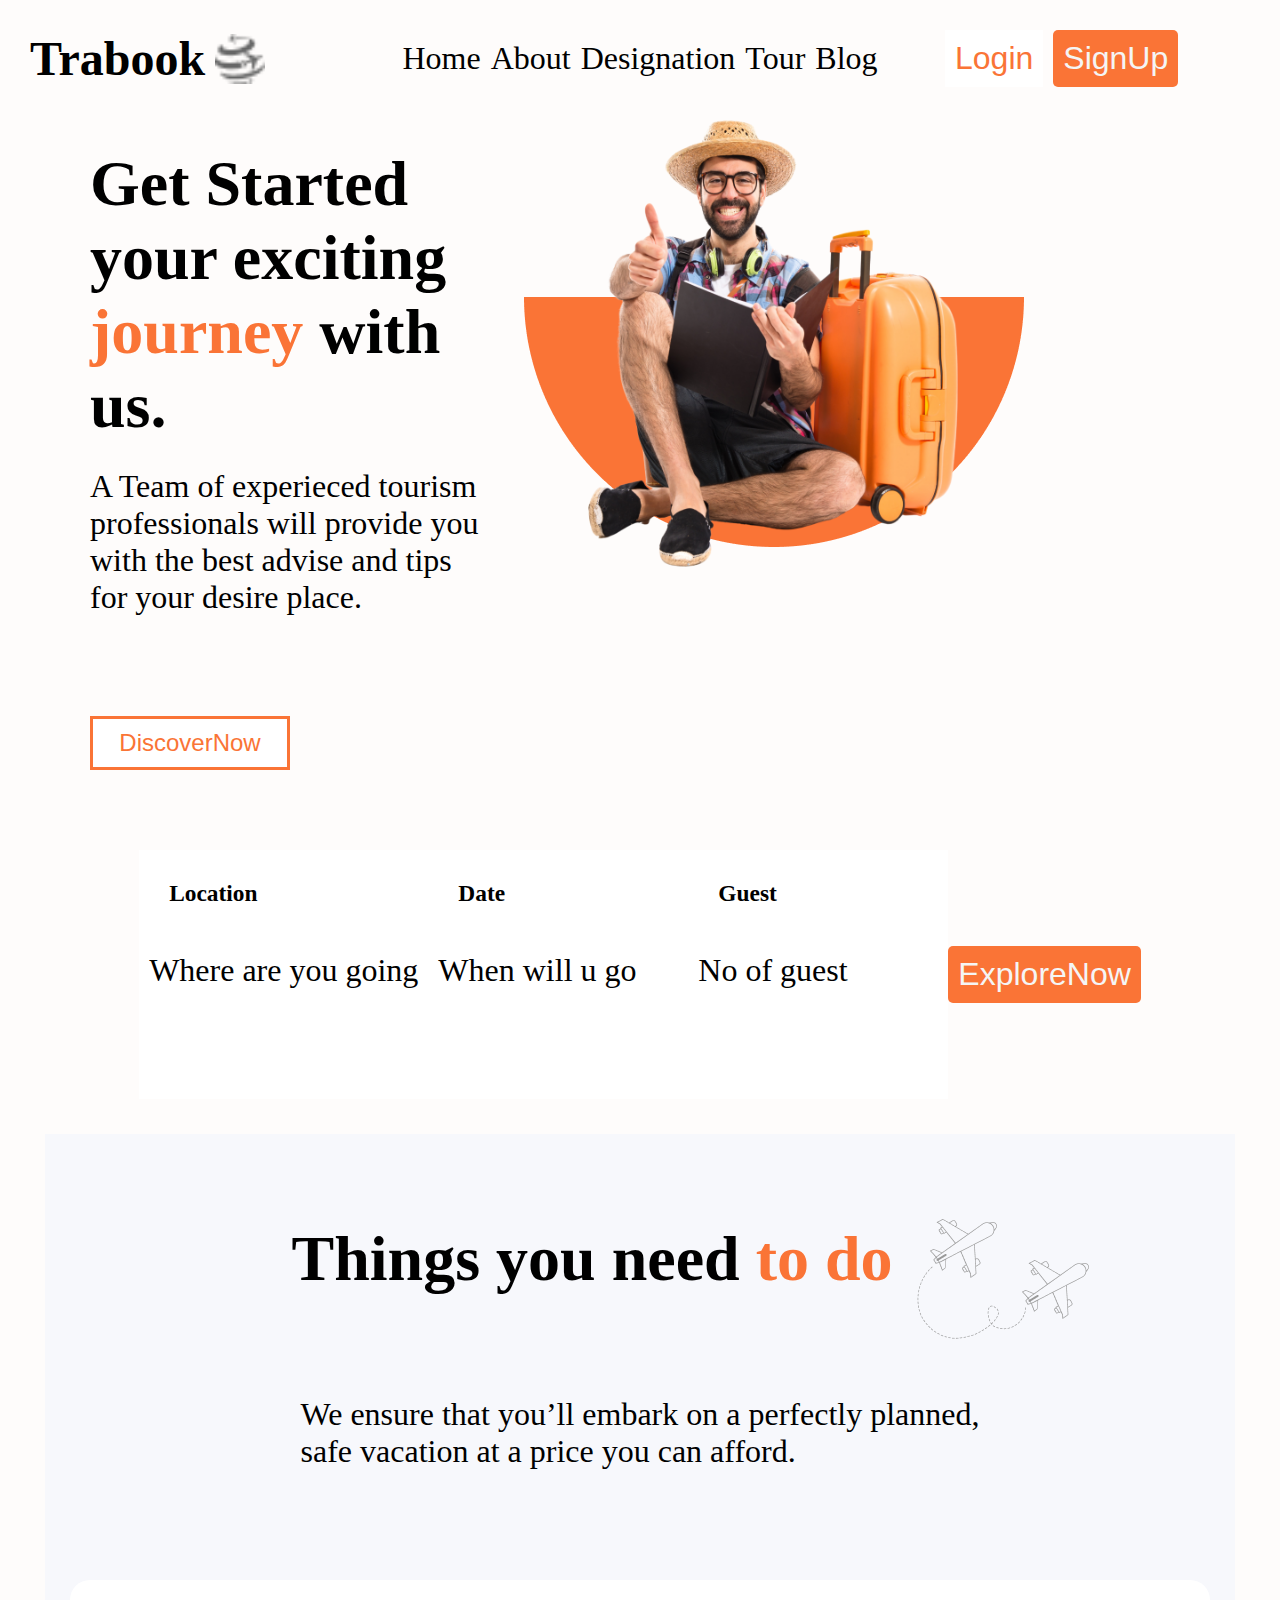
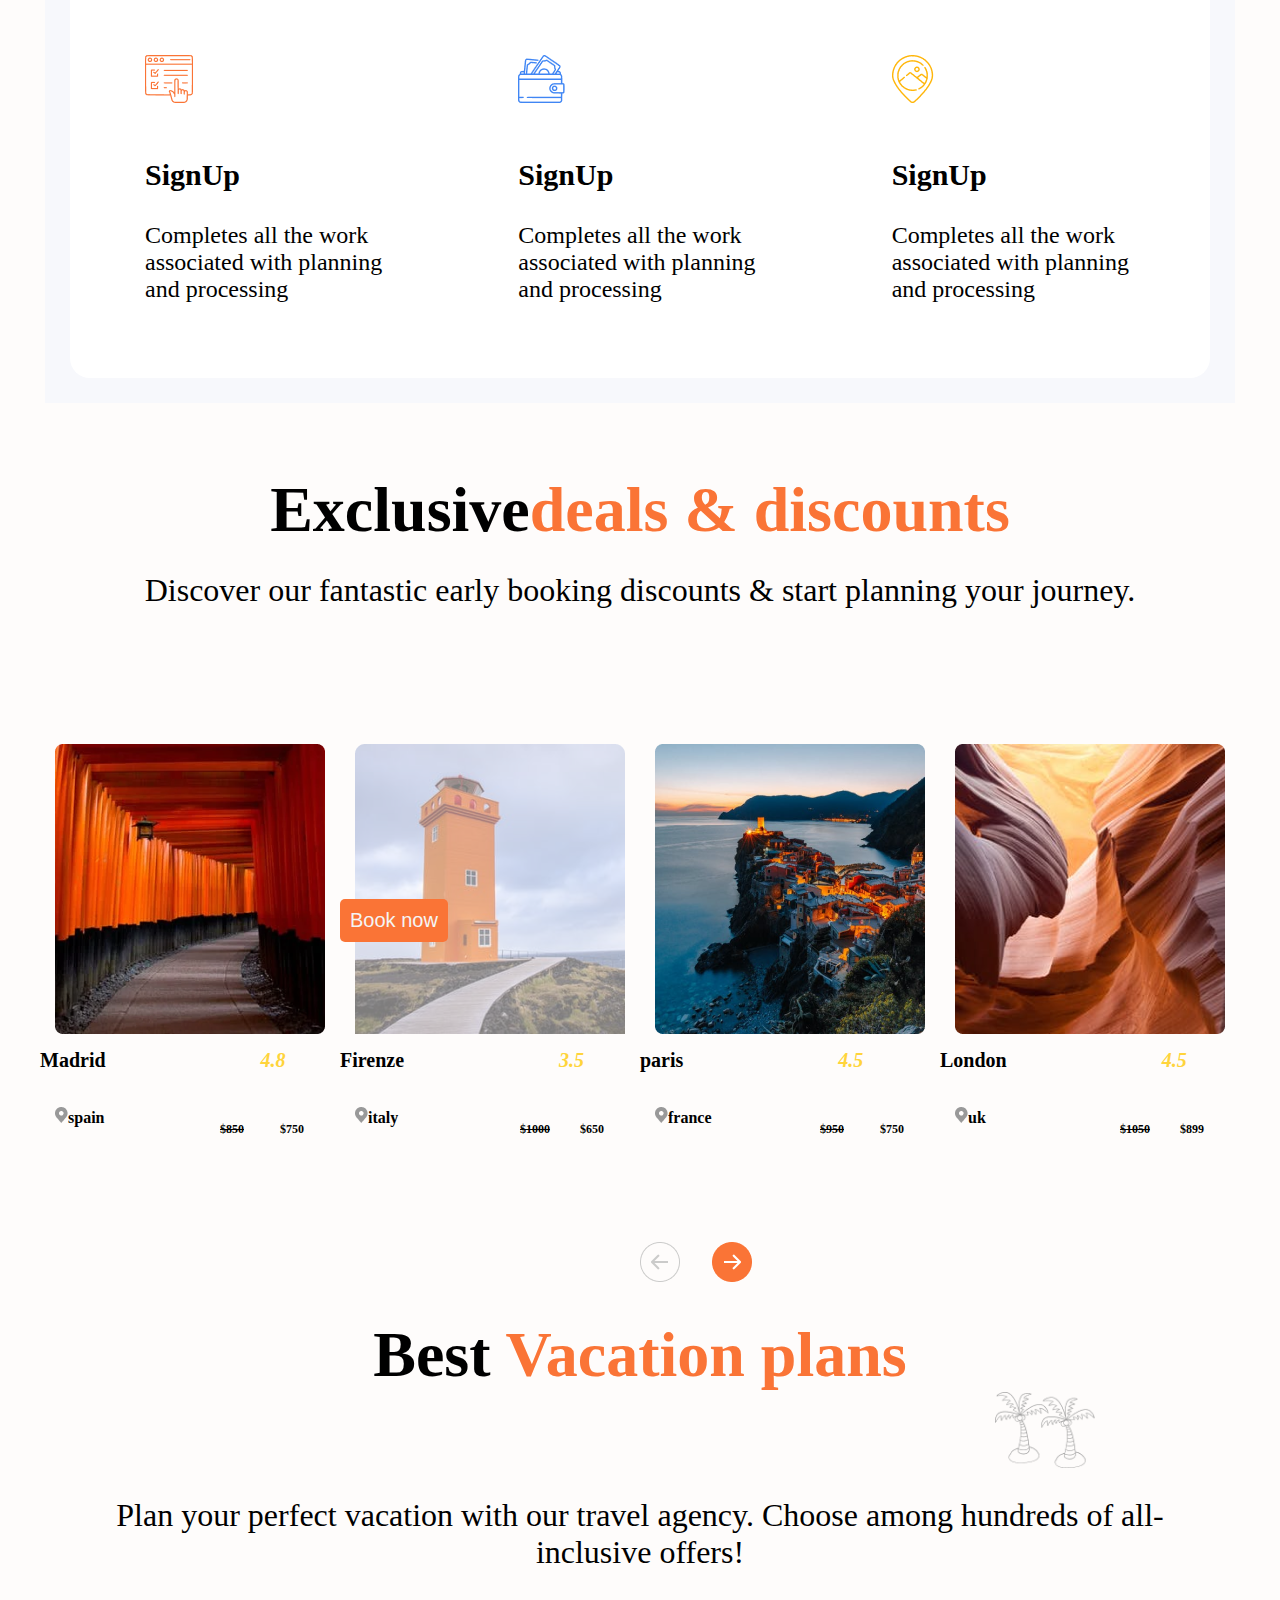
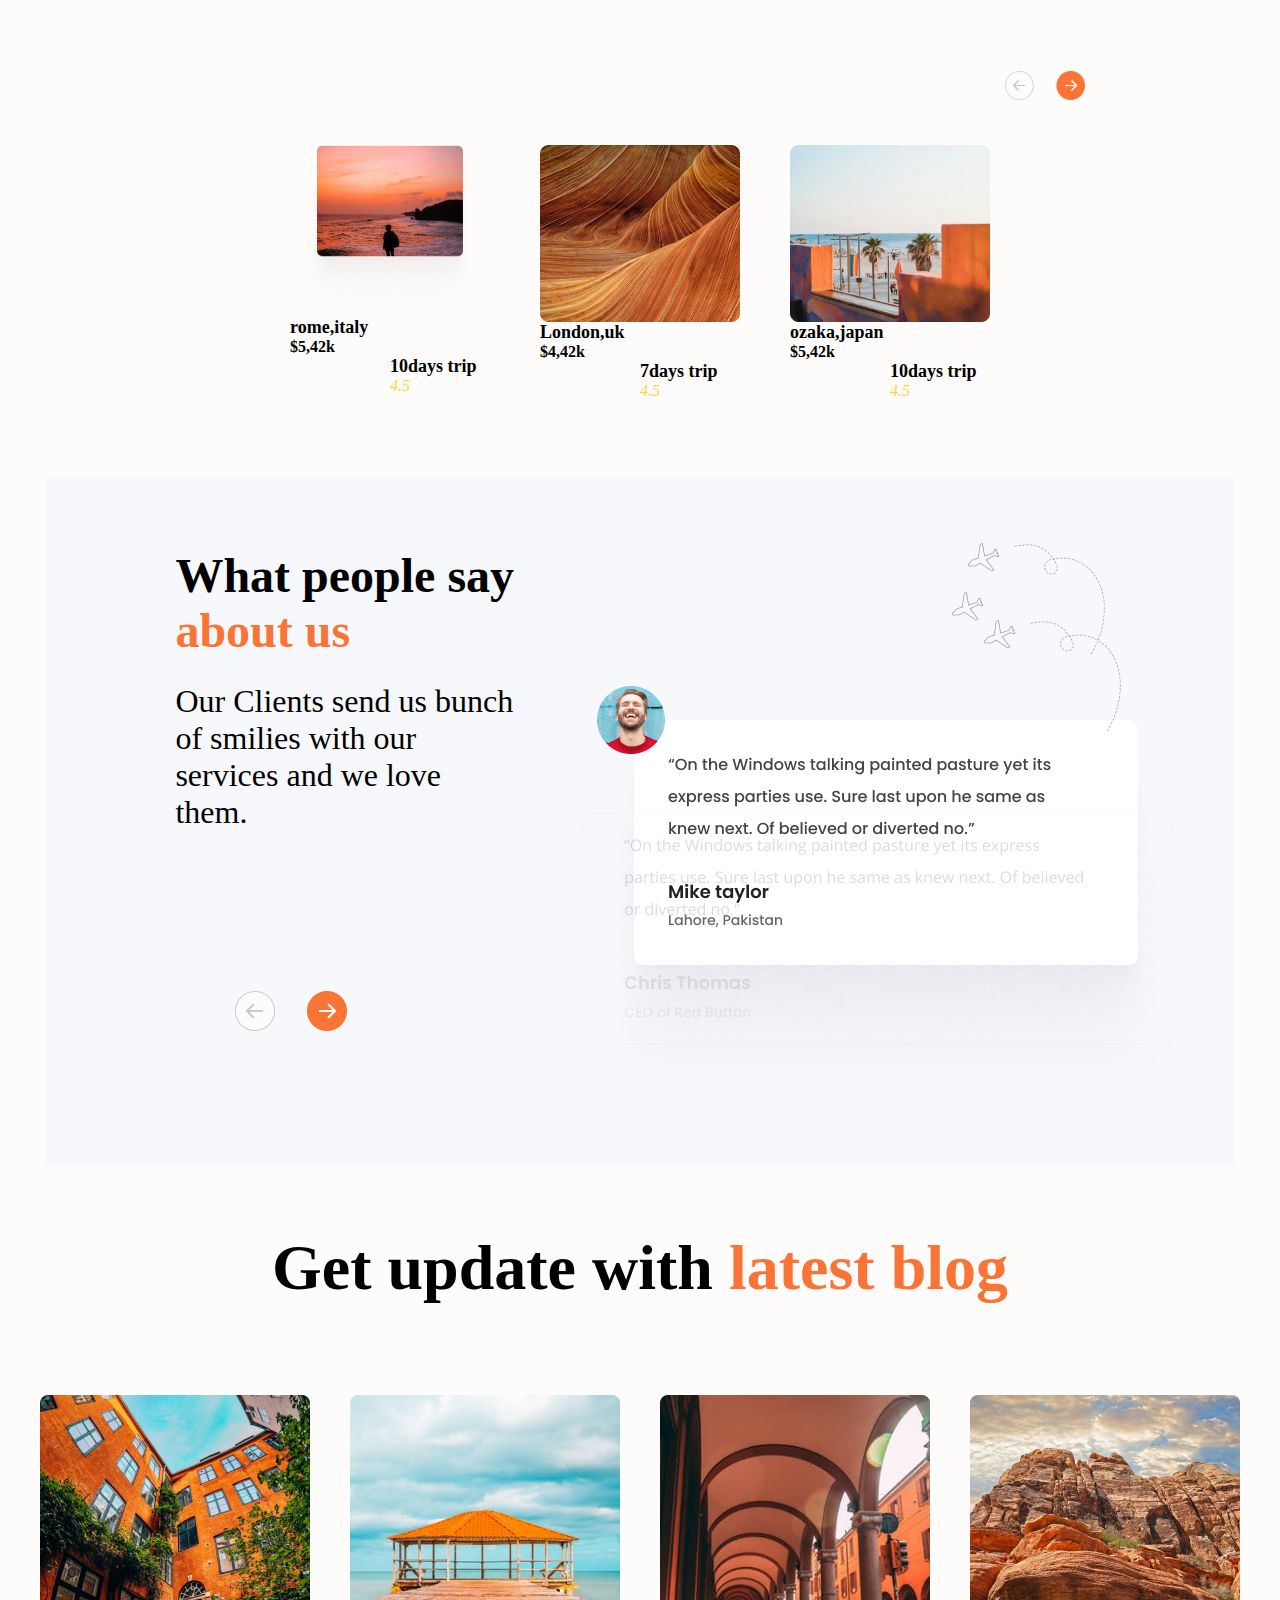
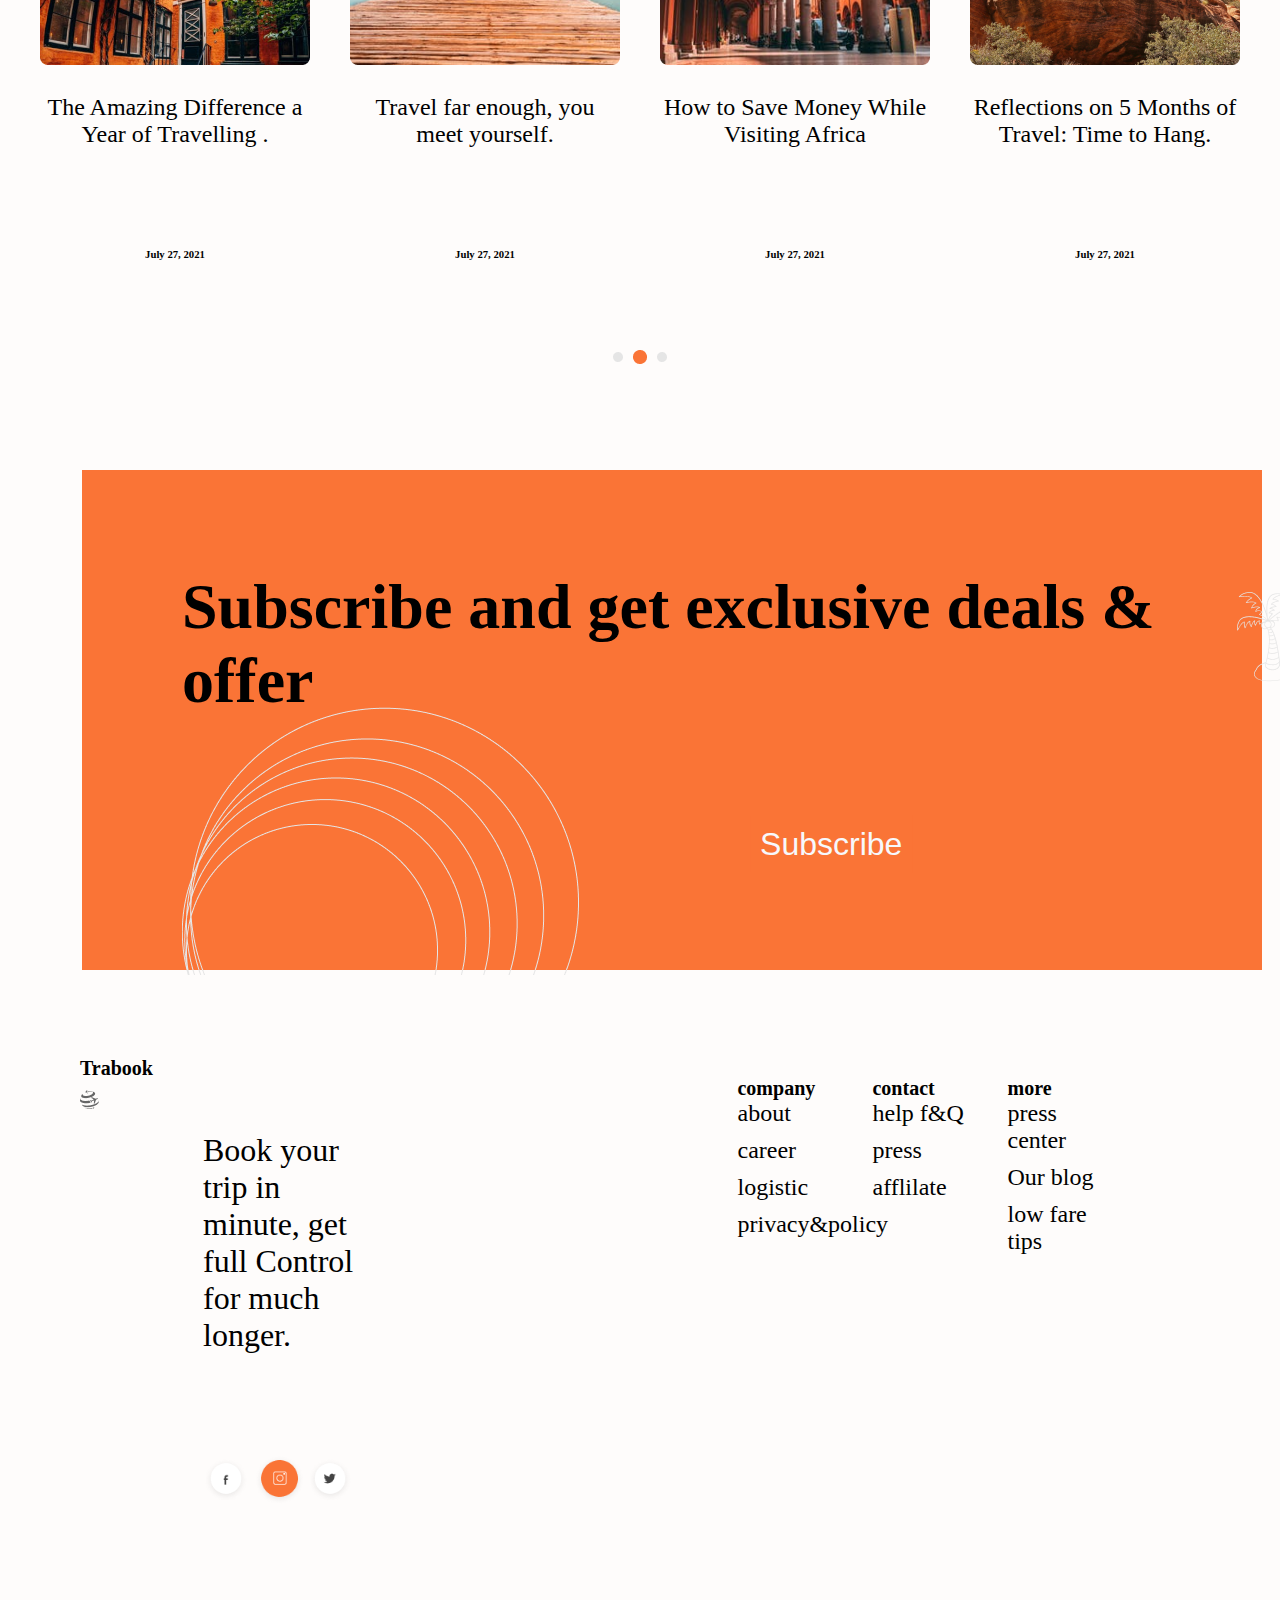
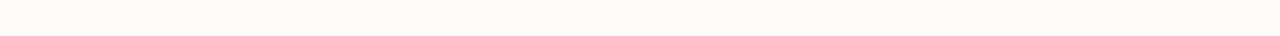
<file: index.html>
<!DOCTYPE html>
<html lang="en">
<head>
    <meta charset="UTF-8">
    <meta name="viewport" content="width=device-width, initial-scale=1.0">
    <title>Landing page</title>
    <link rel="stylesheet" href="/style.css">

    <link rel="stylesheet" href="https://cdnjs.cloudflare.com/ajax/libs/font-awesome/6.6.0/css/all.min.css" integrity="sha512-Kc323vGBEqzTmouAECnVceyQqyqdsSiqLQISBL29aUW4U/M7pSPA/gEUZQqv1cwx4OnYxTxve5UMg5GT6L4JJg==" crossorigin="anonymous" referrerpolicy="no-referrer" /></head>
<body>
     <div>
        <header class="header">
            <nav class="logo-link">
                
                    <h1 class="logoname">Trabook</h1>
                    <img class="logo" src="./pics/Vector.png" alt="vector">
                


            </nav>
            <nav class="nav-link">
                <a href="#home">Home</a>
                <a href="#about">About</a>
                <a href="#designation">Designation</a>
                <a href="#tour">Tour</a>
                <a href="#blog">Blog</a>
              
             </nav>
             <nav class="btn-one">
                <button>Login</button>
                <button  class="btn" bg-color:#fa7436>SignUp</button>
            

             </nav >
        </header>
      
     </div>
     <div class="page-1">
       <div class="para">
        <div class="left">
            <h2> Get Started your exciting <span> journey</span>  with us.</h2>
            <p>A Team of experieced tourism professionals
                will provide you with the best advise and tips for your
                desire place.
            </p>
    

            <button class="btn-discover">DiscoverNow</button>
        </div>
    </div>
      <div class="image">
       
        <img class="img1" src="./pics/Ellipse 4.png" alt="Ellipse">
        <img class="img2" src="./pics/tourist-with-thumb-up__1_-removebg 1.png" alt="eclipse">
     </div>
    </div>
</div>
    <section class="home">
        <div class="filter-a">
            <div class="filter-item">
                <h3> Location</h3>
                <i class="fa-solid fa-angle-down" style="color: #f4680b;"></i>
              
            </div>
            <p>Where are you going</p>
        </div>
        <div class="filter-a">
            <div class="filter-item">
                <h3> Date</h3>
                <i class="fa-solid fa-angle-down" style="color:#f4680b" ></i>
               
            </div>
            <p>When will u go</p>
            </div>
        <div class="filter-a">
            <div class="filter-item">
                <h3> Guest</h3>
                <i class="fa-solid fa-angle-down" style="color: #f4680b;"></i>
            
            </div>
            <p>No of guest</p>
        
       
        </div>
        <button class="btn"> ExploreNow</button>
    
    </section>

    <div>
        <section class="page-2">
            
            <h2 class="p-2" style="padding-left: 100px;">Things you need <span>to do</span>
         <img class="img-3  " style="transform: translateY(70px)" src="./pics/Element.png" alt=""></h2>
        <div>    
<p class="card-para" style="padding: 100px;">We ensure that you’ll embark on a perfectly planned,<br>
     safe vacation at a price you can afford. </p>
        </div>
    
    
    <div class="cards">
        <div class="card-1">
            <img class="grp" src="./pics/Group.png" alt="sign in">
            <h5 class="pag-2">SignUp</h5>
            <p class="crd-p" style="display: inline; ">Completes all the work
                 associated with
                 planning and processing</p>
        </div>
        <div class="card-1">
            <img class="grp" src="./pics/Group (1).png" alt="sign in">
            <h5 class="pag-2">SignUp</h5>
            <p class="crd-p" style="display: inline; ">Completes all the work
                 associated with
                 planning and processing</p>
        </div>
        <div class="card-1">
            <img class="grp" src="./pics/Group (2).png" alt="sign in">
            <h5 class="pag-2">SignUp</h5>
            <p class="crd-p" style="display: inline; ">Completes all the work
                 associated with
                 planning and processing</p>
        </div>
    </div>
    </section>
    </div>
    <div>
        <section class="page-3">
            
            <h2 class="p-2">Exclusive<span>deals & discounts</span></h2>
         
        <div>    
<p >Discover our fantastic early booking discounts & start planning your journey.
</p>
        </div>
    
    
    <div class="gallery">
        <div class="galry-card">
            <img class="images" src="./pics/gal-1.png" alt="sign in">
            <h5 class="trip">Madrid  <i class="fa-solid fa-star" style="color: #FFD43B;">4.8</i></h5>
            
            <h6 class="contry"><img class=" loc" src="./pics/locator.png" alt="">spain</h6>
           <h6  class="old">$850</h6>
           <h6 class="new">$750</h6>
        </div>
        <div class="galry-card">
            <img class="images" src="./pics/ga1-2.png" style="opacity:0.5"  alt="sign in">
            <button class="btn" style="position: absolute ;font-size:20px ; display:flex; transform:translateY(-150px);"> Book now</button>
            <h5 class="trip">Firenze  <i class="fa-solid fa-star" style="color: #FFD43B;">3.5</i></h5>
           
            <h6 class="contry"> <img class=" loc" src="./pics/locator.png" alt="locator">italy</h6>
            <h6 class="old" >$1000</h6>

            <h6 class="new" >$650</h6>
            
        </div>
        <div class="galry-card">
            <img class="images" src="./pics/ga1-3.png" alt="sign in">
            <h5 class="trip">paris  <i class="fa-solid fa-star" style="color: #FFD43B;">4.5</i></h5>
           
            <h6 class="contry"> <img class=" loc" src="./pics/locator.png" alt="locator">france</h6>
            <h6 class="old">$950</h6>

            <h6 class="new">$750</h6>
            
        </div>
        <div class="galry-card">
            <img class="images" src="./pics/gal-4.png"  alt="sign in" >

           <h5 class="trip" >London <i class="fa-solid fa-star" style="color: #FFD43B;">4.5</i></h5>
          
          <a >  
           
            <h6 class="contry"> <img class=" loc" src="./pics/locator.png" alt="locator">uk</h6></a>
            <h6 class="old">$1050</h6>

            <h6 class="new">$899</h6>
            
        </div>
        
    </section>
    </div>
       <img src="./pics/Slider-btn.png"  style="padding-left: 50%;"alt="">
    
    </div>
    <div >
        
        <section class="page-4">
            <div class="best">
            <h2 class="p-2">Best <span> Vacation plans</span></h2>
         <img src="./pics/tree.png" alt="palm" style="width: 100px; padding-left: 70%;">
          
<p  style="display: flex; justify-self: center; align-self: center;"> Plan your perfect vacation with our travel agency. 
            
    Choose among hundreds of all-inclusive offers!  </p>
        </div>
    
    <img src="./pics/Slider-btn.png" alt="bttn" style="width: 80px; padding-left: 70%;">
    <div class="gallery">
       
        <div class="galry-img">
          <div > <img class="image" src="./pics/Image (11).png" alt="sign in" style="width: 200px;">
          </div>
           
            <h5>rome,italy</h5>
            <h6 class="old1" style="top:5px ">$5,42k</h6>
            <h6 class="country"><i class="fas fa-location-arrow" style="color:#FA7436" ></i>10days trip</h6>
             <i class="fa-solid fa-star" style="color: #FFD43B;">4.5</i>
        </div>
        <div class="galry-img">
            <img class="image" src="./pics/vac-2.png" alt="sign in">
            
           
            <h5>London,uk</h5>
            <h6 class="old1">$4,42k</h6>
            <h6 class="country"><i class="fas fa-location-arrow" style="color: #FA7436;"></i>7days trip</h6>
              <i class="fa-solid fa-star" style="color: #FFD43B;">4.5</i>
        </div>
        <div class="galry-img">
            <img class="image" src="./pics/vac-3.png" alt="sign in">
            <h5>ozaka,japan</h5>
            <h6 class="old1">$5,42k</h6>
            
            <h6 class="country"><i class="fas fa-location-arrow" style="color: #FA7436; "></i>10days trip</h6>
         <i class="fa-solid fa-star" style="color: #FFD43B; ">4.5</i>
        </div>
       
    </div>
    </section>
    <div>
        <section class="what">
           
            <div class="topic">
                
               
                <h1>What people say <span>about us</span></h1>

             <p>Our Clients send us bunch of smilies with our services and we love them.</p>
             <img  class="slid"src="./pics/Slider-btn.png" alt="">
            </div>
<div class="right">
    <img  class="client-2"src="./pics/Client-2.png" alt="">
    <img  class=" elem"src="./pics/Element-2.png" alt="">
<img  class="client"src="./pics/Client-1.png" alt="client">


</div>
        </section>
    </div>

    <div>
    <section class="page-5">
        <div class="blog">
            <h2>Get update with <span>latest blog</span> </h2>
           <div class="blog-imgs">
            <div class="b-1">
            <img src="./pics/Image (12).png" alt="">
            <p class="pp">The Amazing Difference a Year of Travelling .</p>
           <h6>July 27, 2021</h6>
            </div>
           
           
            <div class="b-1">
            <img src="./pics/Image (13).png" alt="">
            <p class="pp">Travel far enough, you meet yourself.</p>
           <h6>July 27, 2021</h6>
            </div>
           
            <div class="b-1">
            <img src="./pics/Image (14).png" alt="">
            <p class="pp">How to Save Money While Visiting Africa </p>
           <h6>July 27, 2021</h6>
            </div>
           
           
            <div class="b-1">
            <img src="./pics/Image (15).png" alt="">
            <p class="pp">Reflections on 5 Months of Travel: Time to Hang.</p>
           <h6>July 27, 2021</h6>
            </div>
            
        </div>
        <img class="slider-2" src="./pics/slider-2.png" alt="">
    </section>
    </div>
    <div>
   <section class="page-6">

    <div class="last-card">
        <h2>Subscribe and get exclusive deals & offer</h2>
        <img   src="./pics/ele.png" style="transform: translateY(-150px);" alt="" >
        <input class="input-field" 
        type="text"  
        placeholder=" enter your Email ">
        
        <button class="btn-lst" onclick="SubmitEvent"> Subscribe</button>
             
    </div>
   
    </div>
   </section>
</div>
<section>
   <footer class="footer">
    <nav class="left-last">
        <a >
        <h4 class="logo-l"> Trabook 
        </h4>
        <img  src="./pics/Vector.png" alt="vector"></a>
        
        <nav class="last-para">
            <p>Book your trip in minute, get full
                Control for much longer.</p>
                <img src="./pics/Social.png" style="width: 150px;" alt="">
            </nav>
    </nav>
    <div></div>
       
    <nav class="last-right">
        <ul>
           <h4>company</h4> 
        <li>about</li>
    <li> career</li>
    <li>logistic</li>
    <li>privacy&policy</li>
</ul>
<ul>
    <h4>contact</h4>
    <li>help f&Q</li>
    <li>press</li>
    <li>afflilate</li>
    
    
</ul>
<ul>
    <h4>more</h4>
    <li>press center</li>
    <li>Our blog</li>
    <li>low fare tips</li>
</ul>
    </nav>

        </footer>
       
</section>


 </body> 
</html>
</file>
<file: style.css>
*{
    margin: 0;
    padding: 0;

 }
 body{
    margin:15px;
    padding: 15px;
    background-color: #FEFCFB;
 }
header{
    display:grid;
    flex-direction: column;
    grid-template-columns: 1fr 2fr  1fr;
    color: black;
    
    
}
 .logoname{
    font-size:3em;
}
.logo{
    width: 50px;
}
.nav-link{
   display: flex;
   flex-direction: row;
   gap:10px;
   align-items: center;
   justify-content: center;
}

.logo-link{
    display: flex;
    size: 20px;
    align-items: center;
    justify-content:left;
    gap:10px;
}
.logo{
    font-size:20px;
    
}
a{
    text-decoration: none;
    color:black;
    font-size: 2em;
}
@media (max-width:600px) {
    .header{
        
        display: flex;
        grid-template-columns;
        gap:20px;

    }
}
.btn{
    background-color: #FA7436;
    color:whitesmoke;
    
    box-sizing: 50px;
    padding: 10px;
    border-radius: 5px;
    

}
button{
    font-size: 2rem;
    padding: 10px;
    color: #FA7436;
    border: none;
    background-color: white;
}
.btn-one{
    display: flex;
    size: 2rem;
    align-items: center;
    justify-content:left;
    gap:10px;
  
          
}
.page-1{
    display: grid;
    grid-template-columns: 2fr 2fr 1fr ;
    margin: 15px;
    padding: 15px;
}
h2{
    font-size: 4em;
}
p{
    font-size: 2em;
    padding-top:25px;
    padding-bottom: 100px;
    font-style:"poppins";
    
}
.para{
    padding: 15px;
    margin: 15px;
    display:flex;
    flex-direction: column;
    align-items: left;
    justify-content: left;
}
span{
    color: #FA7436;
}
.btn-discover{
    font-size: 1.5em;
    width:200px;
    align-items: center;
    justify-content: left;
    border: #FA7436;
    border-style:solid ;
    

}
.image{
    display: flex;
    position: relative;
    width: 200px;

    

}
.img1{
  width:500px;  
  height: 250px; 
  top:100px;
  transform: translateY(180px);
    
}
.img2{
 width:400px;
    position: absolute;
    transform: translateX(50px);
}
.home{

    padding: 15px;
    display:flex;
    margin: 20px;
    font-size: 18px;
    justify-content: center;
    align-items: center;
    border-radius: 15px;
    
}

.filter-a {
     font-size: 1rem;
     padding: 10px;
background-color: #FFFFFF;
}

.filter-item {
    display: flex;
   padding: 20px;
   font-size: 20px;
justify-content: left;
align-items: center;
width: 200px;


}
.page-2{
 padding:15px;
 margin: 15px;
 background-color: #F7F8FC;
 align-items: center;
 display: flex;
 flex-direction: column;

}
.p-2{
     
    align-items: center;
    justify-content: center;
}
.cards{
    margin: 10px;
    padding: 10px;
    border-radius: 20px;
    display: flex;
    background-color:#FFFFFF ;
 justify-content: center;
 border-radius: 20px;

}
.card-1{
    font-size: 18px;
   
    padding: 50px;
    margin: 15px;
    b
}
.pag-2{
    font-size: 30px;
    padding-top: 50px;
    padding-bottom: 30px;
}
.crd-p{
font-size: 24px;
}


.page-3{
    padding: 50px;
    margin: 20px;
    display: flex;
    flex-direction: column;
    align-items: center;
    justify-content: center;
    background-color: #FEFCFB;
}
.gallery{
    display: flex;
    position: relative;
    padding: 10px;
    margin:10px ;
}
.gallery-card{
  
    padding: 30px;
    margin: 30px;
}
.images{
    margin: 15px;

   display: flex;
    
}
.contry{
    padding: 15px;
    font-size: 16px;
    transform: translateY(20px);
    

}
.trip{
    font-size: 20px;
}
.old{
    padding-left:60%;
    font-size: 12px;
    text-decoration:line-through;
    
}
.new{
 transform: translateY(-15px);
    padding-left: 80%;
    font-size: 12px;
    font-style: bold;
    border-radius: 10px;
   
   
}
i{
    padding-left: 50%;
}

.page-4{
    padding: 16px;
    margin:16px;
    display: flex;
    flex-direction: column;
    background-color:#FEFCFB;
    align-items: center;
    justify-content: center;

}
.best{
    text-align: center;
}
.galry-img{
    margin: 10px;
    padding: 15px;
}
.fa-solid fa-star{
    padding: 50%;
}
.country{
    font-size: 18px;
}
h5{
    font-size: 18px;
}
.old1{
    font-size: 16px;
}
.what{
    padding: 16px;
    margin:16px;
    display: grid;
    grid-template-columns: 2fr 2fr ;
    align-items: center;
    justify-content: center;
    background-color: #F7F8FC;
}
.topic{
    padding: 20px;
    padding-left: 20%;
    margin: 15px;
}
h1{
    font-size: 3em;
}
.slid{
  padding: 60px;
}
.client-2{
    position: absolute;
    order: 2;
    transform: translateY(300px);
   opacity: 0.2;
} 
.elem{
    padding-left:60%;
    transform: translateY(50px);
}
.client{
    opacity:1;
    order:1;
}
.page-6{
    padding: 16px;
    margin: 16px;
    display: flex;
    flex-direction: column;
    background-color: #FEFCFB;
   width: 100%;
}
.blog{
    padding: 50px;
    align-items: center;
    justify-content: center;
    text-align: center;
}
.blog-imgs{
    
    padding: 50px;
    margin:20px;
    align-items: center;
   justify-content: center;
    display: flex;
    g
   
}
.b-1{
 
    padding: 10px;
    margin: 10px;

    justify-content: center;
    
}
.pp{
    font-size: 24px;
}

page-6{
   
    display: flex;
    
    width:100%;
    padding: 50px;
    margin: 50px;
    background-color: #F7F8FC;
    align-items: center;
    justify-content: center;
    color:#F7F8FC;

}
.last-card{
  
    background-color: #FA7436;
margin: 20px;
height: 300px;
 padding: 100px;
 justify-content: center;
 
}

.input-icons{
    border:none;
    background-color: #FFFFFF;
    
    position: absolute;

}
.input-field{
    position: absolute;
    width: 500px;
    height: 80px;
   transform: translateY(100%) translateX(-180%);
   
}
   

.btn-lst{
    position: absolute;
    display: flex;
     transform: translateX(350%) translateY(-550%);
background-color: #FA7436;
color: #F7F8FC;
    } 
.footer{
position: relative;
    display: grid;
 grid-template-columns: 2fr 1fr 3fr;
 margin: 15px;
 padding: 15px;
}

.left-last {
    position: relative;
    display: flex;
  padding: 20px;
    
}
.last-para{
    display: flex;
    flex-direction: column;
    padding: 50px;
    
}

.logo-l a{
    display: flex;
}
.last-right{
    display: flex;
    padding-top: 20px;
    margin: 20px;
    gap:20px;
    align-self: flex-start;
    justify-content: center;
}
ul{
    justify-content:space-around;
    gap:10px;
}
li{
    width:100px;
    font-size: 24px;
    align-items: flex-start;
    justify-content: space-around;
list-style-type:none;
}
ul li{
    margin-bottom: 10px;
    margin-right: 15px;
}
h4{
    font-size: 20px;
}
</file>
